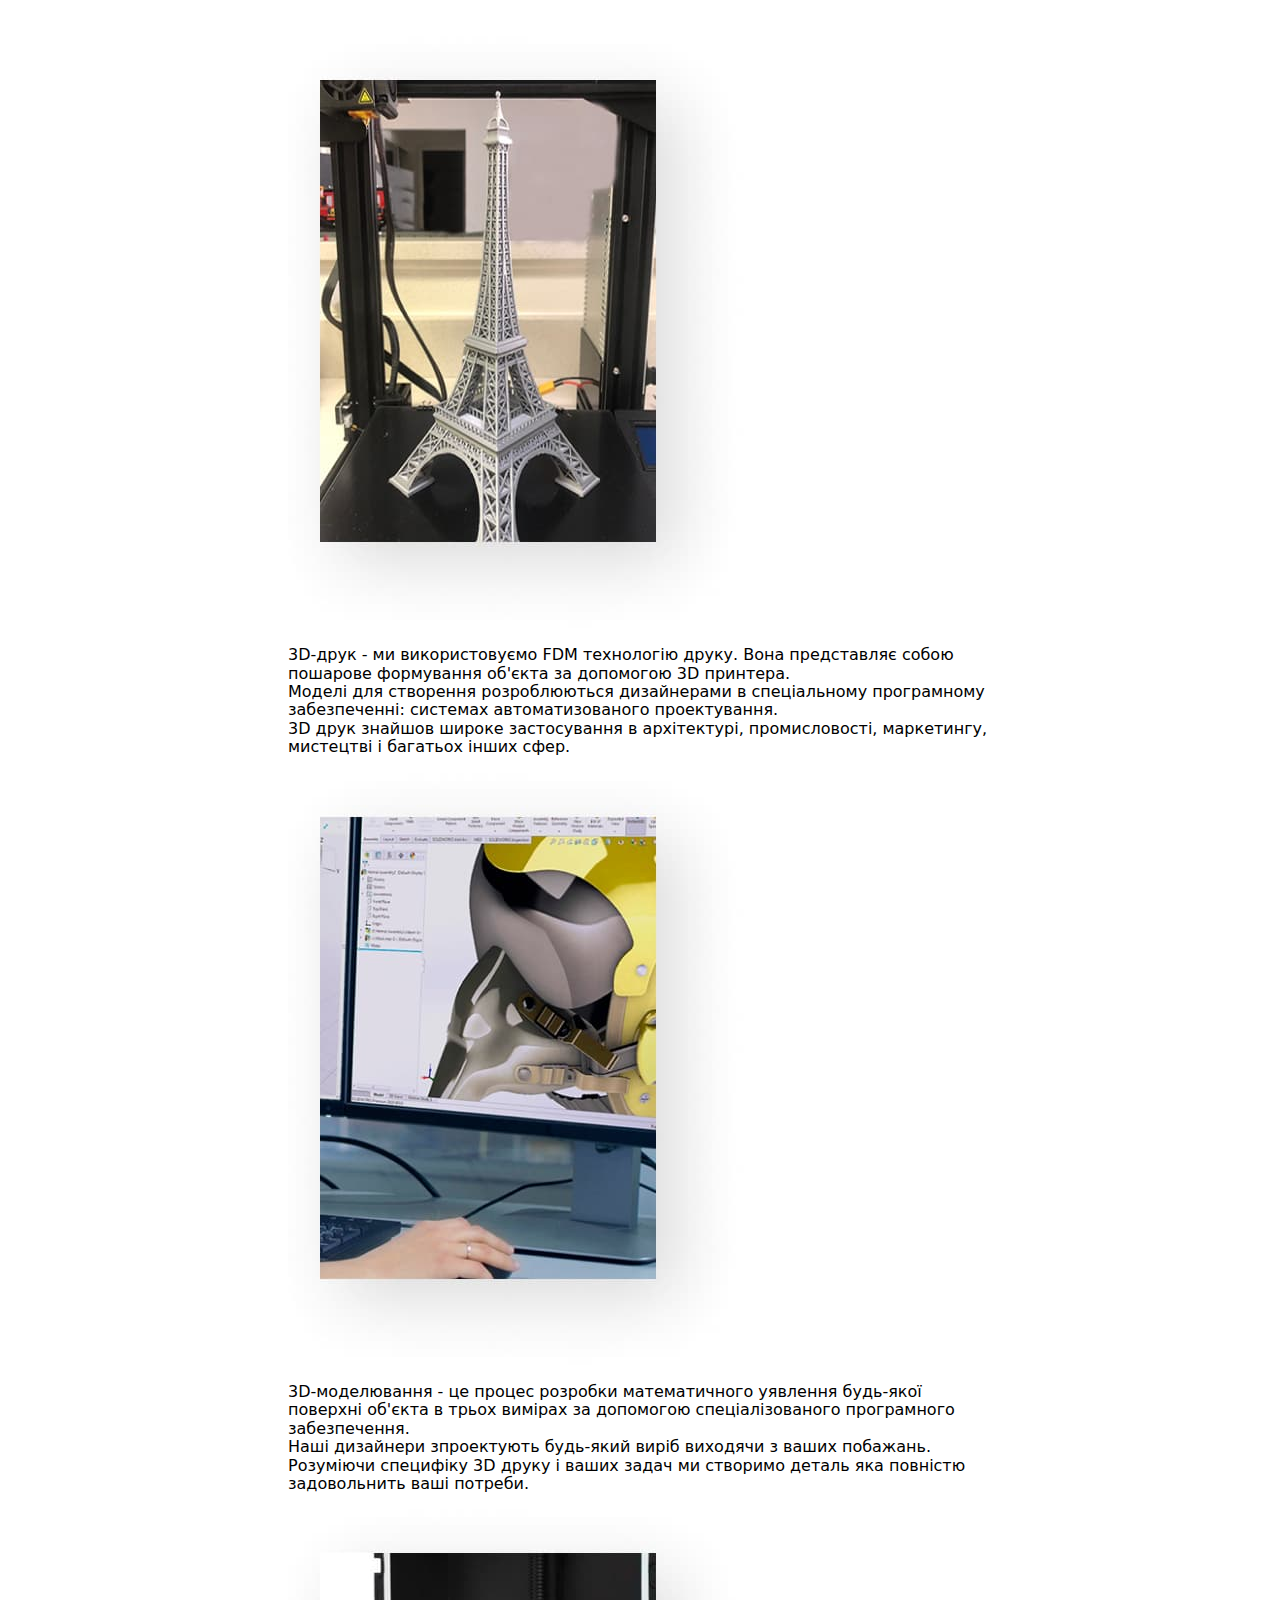
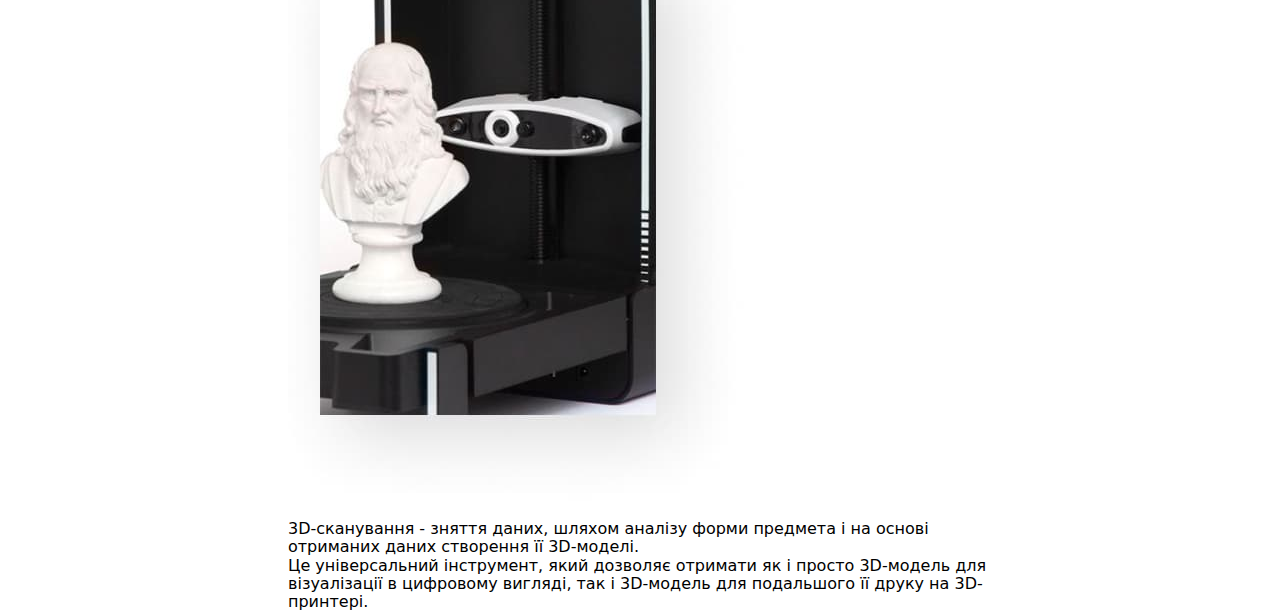
<file: portfolio.html>
<!DOCTYPE html>
<html lang="ru">
  <head>
    <meta charset="UTF-8" />
    <meta http-equiv="X-UA-Compatible" content="IE=edge" />
    <meta name="viewport" content="width=device-width, initial-scale=1.0" />
    <title>goit-markup-hw-07</title>
    <link
      href="https://fonts.googleapis.com/css2?family=Raleway:wght@700&family=Roboto:wght@400;500;700;900&display=swap"
      rel="stylesheet"
    />
    <link
      rel="stylesheet"
      href="https://cdnjs.cloudflare.com/ajax/libs/modern-normalize/1.0.0/modern-normalize.min.css"
    />
    <link rel="stylesheet" href="./css/main.min.css" />
  </head>
  <body>
    <section class="process">
      <div class="container">
        <h2 class="process__title title"></h2>
        <div class="process__item">
          <div class="process__image">
            <picture>
              <source
                srcset="
                  ./images/Printingservicedesk.jpg    1x,
                  ./images/Printingservicedesk@2x.jpg 2x
                "
                media="(min-width: 1440px)"
              />
              <source
                srcset="
                  ./images/Printingservicetab.jpg    1x,
                  ./images/Printingservicetab@2x.jpg 2x
                "
                media="(min-width: 768px)"
              />
              <source
                srcset="
                  ./images/Printingservice.jpg    1x,
                  ./images/Printingservice@2x.jpg 2x
                "
                media="(max-width: 767px)"
              />
              <img src="./images/Printingservice.jpg" alt="" />
            </picture>
          </div>
          <div class="process-description">
            <div class="process-description__text">
              3D-друк - ми використовуємо FDM технологію друку. Вона представляє
              собою пошарове формування об'єкта за допомогою 3D принтера.
            </div>
            <div class="process-description__text">
              Моделі для створення розроблюються дизайнерами в спеціальному
              програмному забезпеченні: системах автоматизованого проектування.
            </div>
            <div class="process-description__text">
              3D друк знайшов широке застосування в архітектурі, промисловості,
              маркетингу, мистецтві і багатьох інших сфер.
            </div>
          </div>
        </div>
        <div class="process__item">
          <div class="process__image">
            <picture>
              <source
                srcset="
                  ./images/Backgroundmodelingdesk.jpg    1x,
                  ./images/Backgroundmodelingdesk@2x.jpg 2x
                "
                media="(min-width: 1440px)"
              />
              <source
                srcset="
                  ./images/Backgroundmodelingtab.jpg    1x,
                  ./images/Backgroundmodelingtab@2x.jpg 2x
                "
                media="(min-width: 768px)"
              />
              <source
                srcset="
                  ./images/Backgroundmodeling.jpg    1x,
                  ./images/Backgroundmodeling@2x.jpg 2x
                "
                media="(max-width: 767px)"
              />
              <img src="./images/Backgroundmodeling.jpg" alt="" />
            </picture>
          </div>
          <div class="process-description">
            <div class="process-description__text">
              3D-моделювання - це процес розробки математичного уявлення
              будь-якої поверхні об'єкта в трьох вимірах за допомогою
              спеціалізованого програмного забезпечення.
            </div>
            <div class="process-description__text">
              Наші дизайнери зпроектують будь-який виріб виходячи з ваших
              побажань.
            </div>
            <div class="process-description__text">
              Розуміючи специфіку 3D друку і ваших задач ми створимо деталь яка
              повністю задовольнить ваші потреби.
            </div>
          </div>
        </div>
        <div class="process__item">
          <div class="process__image">
            <picture>
              <source
                srcset="
                  ./images/scanningservicesdesk.jpg    1x,
                  ./images/scanningservicesdesk@2x.jpg 2x
                "
                media="(min-width: 1440px)"
              />
              <source
                srcset="
                  ./images/scanningservicestab.jpg    1x,
                  ./images/scanningservicestab@2x.jpg 2x
                "
                media="(min-width: 768px)"
              />
              <source
                srcset="
                  ./images/scanningservices.jpg    1x,
                  ./images/scanningservices@2x.jpg 2x
                "
                media="(max-width: 767px)"
              />
              <img src="./images/scanningservices.jpg" alt="" />
            </picture>
          </div>
          <div class="process-description">
            <div class="process-description__text">
              3D-сканування - зняття даних, шляхом аналізу форми предмета і на
              основі отриманих даних створення її 3D-моделі.
            </div>
            <div class="process-description__text">
              Це універсальний інструмент, який дозволяє отримати як і просто
              3D-модель для візуалізації в цифровому вигляді, так і 3D-модель
              для подальшого її друку на 3D-принтері.
            </div>
          </div>
        </div>
      </div>
    </section>
  </body>
</html>
</file>
<file: css/main.min.css>
.container{width:100%;margin-left:auto;margin-right:auto;padding-left:15px;padding-right:15px}@media screen and (min-width: 480px){.container{width:480px}}@media screen and (min-width: 768px){.container{width:768px}}@media screen and (min-width: 1440px){.container{width:1440px}}@media screen and (min-width: 768px){.container.box{display:-webkit-box;display:-ms-flexbox;display:flex;-ms-flex-wrap:wrap;flex-wrap:wrap;-ms-flex-pack:distribute;justify-content:space-around;-webkit-box-align:baseline;-ms-flex-align:baseline;align-items:baseline}}@media screen and (min-width: 14400px){.container.box{-webkit-box-pack:justify;-ms-flex-pack:justify;justify-content:space-between}}.hidden{position:absolute;width:1px;height:1px;margin:-1px;border:0;padding:0;white-space:nowrap;-webkit-clip-path:inset(100%);clip-path:inset(100%);clip:rect(0 0 0 0);overflow:hidden}.container{max-width:480px;margin:0 auto;padding:0 20px;outline:1px solid #fff}@media screen and (min-width: 768px){.container{max-width:768px;padding:0 32px}}@media screen and (min-width: 1440px){.container{max-width:1440px}}/*# sourceMappingURL=main.min.css.map */
</file>
